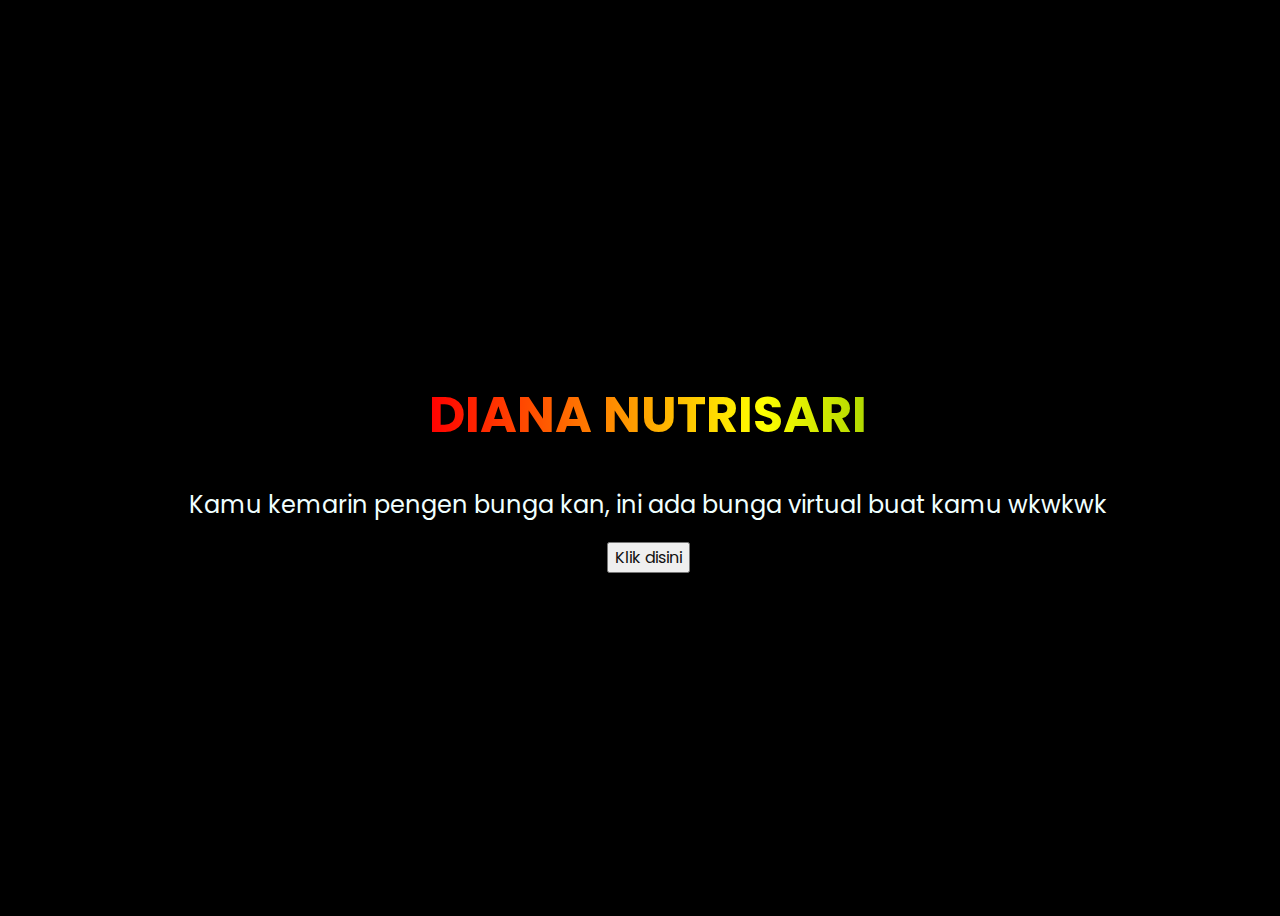
<file: index.html>
<!DOCTYPE html>
<html lang="en">
<head>
    <meta charset="UTF-8">
    <meta http-equiv="X-UA-Compatible" content="IE=edge">
    <meta name="viewport" content="width=device-width, initial-scale=1.0">
    <link rel="stylesheet" href="css/style.css">
    <link rel="icon" href="img/flowers.png" type="image/x-icon">
    <title>bunga</title>
</head>
<body>
    <audio src="musik/2.aac" autoplay="autoplay"></audio>
    <h1>DIANA NUTRISARI</h1>
    <div class="description">
        <span>Kamu kemarin pengen bunga kan, ini ada bunga virtual buat kamu wkwkwk</span>
    </div>
    <div class="button">
        <button>
            <a href="flower.html">Klik disini</a>
        </button>
        
    </div>
</body>
</html>
</file>
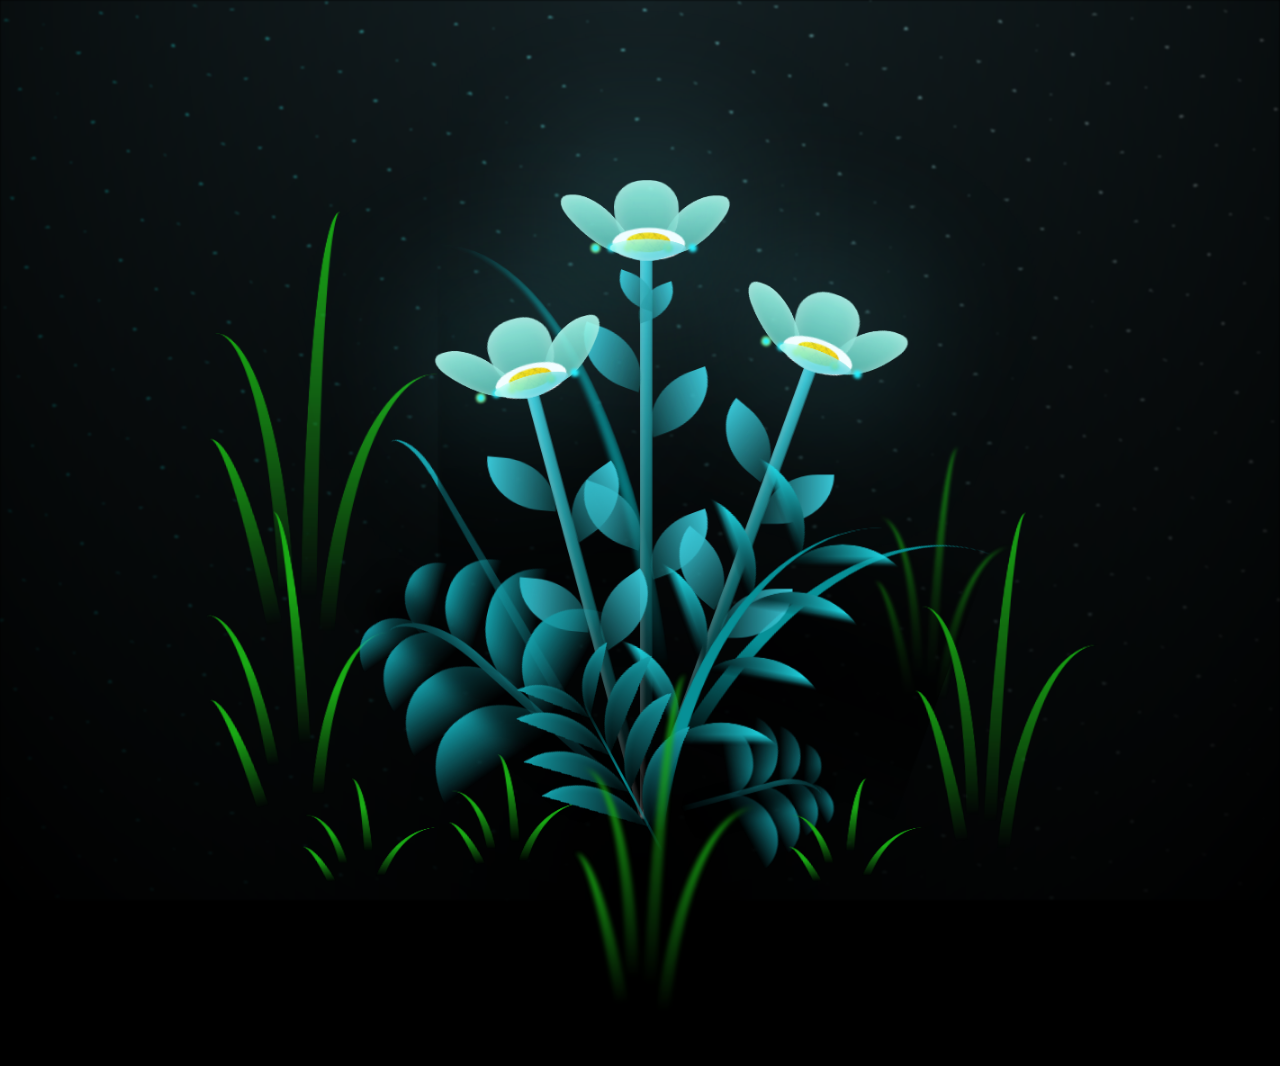
<file: flower.html>
<!DOCTYPE html>
<html lang="en">
<head>
    <meta charset="UTF-8">
    <meta http-equiv="X-UA-Compatible" content="IE=edge">
    <meta name="viewport" content="width=device-width, initial-scale=1.0">
    <link rel="stylesheet" href="css/main.css">
    <link rel="icon" href="img/flowers.png" type="image/x-icon">
    <title>bunga</title>
</head>
<body class="container">
  <audio src="musik/1.aac" autoplay="autoplay"></audio>
  <!-- Pembuat code: https://codepen.io/mdusmanansari/pen/BamepLe -->
    <div class="night"></div>
    <div class="flowers">
      <div class="flower flower--1">
        <div class="flower__leafs flower__leafs--1">
          <div class="flower__leaf flower__leaf--1"></div>
          <div class="flower__leaf flower__leaf--2"></div>
          <div class="flower__leaf flower__leaf--3"></div>
          <div class="flower__leaf flower__leaf--4"></div>
          <div class="flower__white-circle"></div>
  
          <div class="flower__light flower__light--1"></div>
          <div class="flower__light flower__light--2"></div>
          <div class="flower__light flower__light--3"></div>
          <div class="flower__light flower__light--4"></div>
          <div class="flower__light flower__light--5"></div>
          <div class="flower__light flower__light--6"></div>
          <div class="flower__light flower__light--7"></div>
          <div class="flower__light flower__light--8"></div>
  
        </div>
        <div class="flower__line">
          <div class="flower__line__leaf flower__line__leaf--1"></div>
          <div class="flower__line__leaf flower__line__leaf--2"></div>
          <div class="flower__line__leaf flower__line__leaf--3"></div>
          <div class="flower__line__leaf flower__line__leaf--4"></div>
          <div class="flower__line__leaf flower__line__leaf--5"></div>
          <div class="flower__line__leaf flower__line__leaf--6"></div>
        </div>
      </div>
  
      <div class="flower flower--2">
        <div class="flower__leafs flower__leafs--2">
          <div class="flower__leaf flower__leaf--1"></div>
          <div class="flower__leaf flower__leaf--2"></div>
          <div class="flower__leaf flower__leaf--3"></div>
          <div class="flower__leaf flower__leaf--4"></div>
          <div class="flower__white-circle"></div>
  
          <div class="flower__light flower__light--1"></div>
          <div class="flower__light flower__light--2"></div>
          <div class="flower__light flower__light--3"></div>
          <div class="flower__light flower__light--4"></div>
          <div class="flower__light flower__light--5"></div>
          <div class="flower__light flower__light--6"></div>
          <div class="flower__light flower__light--7"></div>
          <div class="flower__light flower__light--8"></div>
  
        </div>
        <div class="flower__line">
          <div class="flower__line__leaf flower__line__leaf--1"></div>
          <div class="flower__line__leaf flower__line__leaf--2"></div>
          <div class="flower__line__leaf flower__line__leaf--3"></div>
          <div class="flower__line__leaf flower__line__leaf--4"></div>
        </div>
      </div>
  
      <div class="flower flower--3">
        <div class="flower__leafs flower__leafs--3">
          <div class="flower__leaf flower__leaf--1"></div>
          <div class="flower__leaf flower__leaf--2"></div>
          <div class="flower__leaf flower__leaf--3"></div>
          <div class="flower__leaf flower__leaf--4"></div>
          <div class="flower__white-circle"></div>
  
          <div class="flower__light flower__light--1"></div>
          <div class="flower__light flower__light--2"></div>
          <div class="flower__light flower__light--3"></div>
          <div class="flower__light flower__light--4"></div>
          <div class="flower__light flower__light--5"></div>
          <div class="flower__light flower__light--6"></div>
          <div class="flower__light flower__light--7"></div>
          <div class="flower__light flower__light--8"></div>
  
        </div>
        <div class="flower__line">
          <div class="flower__line__leaf flower__line__leaf--1"></div>
          <div class="flower__line__leaf flower__line__leaf--2"></div>
          <div class="flower__line__leaf flower__line__leaf--3"></div>
          <div class="flower__line__leaf flower__line__leaf--4"></div>
        </div>
      </div>
  
      <div class="grow-ans" style="--d:1.2s">
        <div class="flower__g-long">
          <div class="flower__g-long__top"></div>
          <div class="flower__g-long__bottom"></div>
        </div>
      </div>
  
      <div class="growing-grass">
        <div class="flower__grass flower__grass--1">
          <div class="flower__grass--top"></div>
          <div class="flower__grass--bottom"></div>
          <div class="flower__grass__leaf flower__grass__leaf--1"></div>
          <div class="flower__grass__leaf flower__grass__leaf--2"></div>
          <div class="flower__grass__leaf flower__grass__leaf--3"></div>
          <div class="flower__grass__leaf flower__grass__leaf--4"></div>
          <div class="flower__grass__leaf flower__grass__leaf--5"></div>
          <div class="flower__grass__leaf flower__grass__leaf--6"></div>
          <div class="flower__grass__leaf flower__grass__leaf--7"></div>
          <div class="flower__grass__leaf flower__grass__leaf--8"></div>
          <div class="flower__grass__overlay"></div>
        </div>
      </div>
  
      <div class="growing-grass">
        <div class="flower__grass flower__grass--2">
          <div class="flower__grass--top"></div>
          <div class="flower__grass--bottom"></div>
          <div class="flower__grass__leaf flower__grass__leaf--1"></div>
          <div class="flower__grass__leaf flower__grass__leaf--2"></div>
          <div class="flower__grass__leaf flower__grass__leaf--3"></div>
          <div class="flower__grass__leaf flower__grass__leaf--4"></div>
          <div class="flower__grass__leaf flower__grass__leaf--5"></div>
          <div class="flower__grass__leaf flower__grass__leaf--6"></div>
          <div class="flower__grass__leaf flower__grass__leaf--7"></div>
          <div class="flower__grass__leaf flower__grass__leaf--8"></div>
          <div class="flower__grass__overlay"></div>
        </div>
      </div>
  
      <div class="grow-ans" style="--d:2.4s">
        <div class="flower__g-right flower__g-right--1">
          <div class="leaf"></div>
        </div>
      </div>
  
      <div class="grow-ans" style="--d:2.8s">
        <div class="flower__g-right flower__g-right--2">
          <div class="leaf"></div>
        </div>
      </div>
  
      <div class="grow-ans" style="--d:2.8s">
        <div class="flower__g-front">
          <div class="flower__g-front__leaf-wrapper flower__g-front__leaf-wrapper--1">
            <div class="flower__g-front__leaf"></div>
          </div>
          <div class="flower__g-front__leaf-wrapper flower__g-front__leaf-wrapper--2">
            <div class="flower__g-front__leaf"></div>
          </div>
          <div class="flower__g-front__leaf-wrapper flower__g-front__leaf-wrapper--3">
            <div class="flower__g-front__leaf"></div>
          </div>
          <div class="flower__g-front__leaf-wrapper flower__g-front__leaf-wrapper--4">
            <div class="flower__g-front__leaf"></div>
          </div>
          <div class="flower__g-front__leaf-wrapper flower__g-front__leaf-wrapper--5">
            <div class="flower__g-front__leaf"></div>
          </div>
          <div class="flower__g-front__leaf-wrapper flower__g-front__leaf-wrapper--6">
            <div class="flower__g-front__leaf"></div>
          </div>
          <div class="flower__g-front__leaf-wrapper flower__g-front__leaf-wrapper--7">
            <div class="flower__g-front__leaf"></div>
          </div>
          <div class="flower__g-front__leaf-wrapper flower__g-front__leaf-wrapper--8">
            <div class="flower__g-front__leaf"></div>
          </div>
          <div class="flower__g-front__line"></div>
        </div>
      </div>
  
      <div class="grow-ans" style="--d:3.2s">
        <div class="flower__g-fr">
          <div class="leaf"></div>
          <div class="flower__g-fr__leaf flower__g-fr__leaf--1"></div>
          <div class="flower__g-fr__leaf flower__g-fr__leaf--2"></div>
          <div class="flower__g-fr__leaf flower__g-fr__leaf--3"></div>
          <div class="flower__g-fr__leaf flower__g-fr__leaf--4"></div>
          <div class="flower__g-fr__leaf flower__g-fr__leaf--5"></div>
          <div class="flower__g-fr__leaf flower__g-fr__leaf--6"></div>
          <div class="flower__g-fr__leaf flower__g-fr__leaf--7"></div>
          <div class="flower__g-fr__leaf flower__g-fr__leaf--8"></div>
        </div>
      </div>
  
      <div class="long-g long-g--0">
        <div class="grow-ans" style="--d:3s">
          <div class="leaf leaf--0"></div>
        </div>
        <div class="grow-ans" style="--d:2.2s">
          <div class="leaf leaf--1"></div>
        </div>
        <div class="grow-ans" style="--d:3.4s">
          <div class="leaf leaf--2"></div>
        </div>
        <div class="grow-ans" style="--d:3.6s">
          <div class="leaf leaf--3"></div>
        </div>
      </div>
  
      <div class="long-g long-g--1">
        <div class="grow-ans" style="--d:3.6s">
          <div class="leaf leaf--0"></div>
        </div>
        <div class="grow-ans" style="--d:3.8s">
          <div class="leaf leaf--1"></div>
        </div>
        <div class="grow-ans" style="--d:4s">
          <div class="leaf leaf--2"></div>
        </div>
        <div class="grow-ans" style="--d:4.2s">
          <div class="leaf leaf--3"></div>
        </div>
      </div>
  
      <div class="long-g long-g--2">
        <div class="grow-ans" style="--d:4s">
          <div class="leaf leaf--0"></div>
        </div>
        <div class="grow-ans" style="--d:4.2s">
          <div class="leaf leaf--1"></div>
        </div>
        <div class="grow-ans" style="--d:4.4s">
          <div class="leaf leaf--2"></div>
        </div>
        <div class="grow-ans" style="--d:4.6s">
          <div class="leaf leaf--3"></div>
        </div>
      </div>
  
      <div class="long-g long-g--3">
        <div class="grow-ans" style="--d:4s">
          <div class="leaf leaf--0"></div>
        </div>
        <div class="grow-ans" style="--d:4.2s">
          <div class="leaf leaf--1"></div>
        </div>
        <div class="grow-ans" style="--d:3s">
          <div class="leaf leaf--2"></div>
        </div>
        <div class="grow-ans" style="--d:3.6s">
          <div class="leaf leaf--3"></div>
        </div>
      </div>
  
      <div class="long-g long-g--4">
        <div class="grow-ans" style="--d:4s">
          <div class="leaf leaf--0"></div>
        </div>
        <div class="grow-ans" style="--d:4.2s">
          <div class="leaf leaf--1"></div>
        </div>
        <div class="grow-ans" style="--d:3s">
          <div class="leaf leaf--2"></div>
        </div>
        <div class="grow-ans" style="--d:3.6s">
          <div class="leaf leaf--3"></div>
        </div>
      </div>
  
      <div class="long-g long-g--5">
        <div class="grow-ans" style="--d:4s">
          <div class="leaf leaf--0"></div>
        </div>
        <div class="grow-ans" style="--d:4.2s">
          <div class="leaf leaf--1"></div>
        </div>
        <div class="grow-ans" style="--d:3s">
          <div class="leaf leaf--2"></div>
        </div>
        <div class="grow-ans" style="--d:3.6s">
          <div class="leaf leaf--3"></div>
        </div>
      </div>
  
      <div class="long-g long-g--6">
        <div class="grow-ans" style="--d:4.2s">
          <div class="leaf leaf--0"></div>
        </div>
        <div class="grow-ans" style="--d:4.4s">
          <div class="leaf leaf--1"></div>
        </div>
        <div class="grow-ans" style="--d:4.6s">
          <div class="leaf leaf--2"></div>
        </div>
        <div class="grow-ans" style="--d:4.8s">
          <div class="leaf leaf--3"></div>
        </div>
      </div>
  
      <div class="long-g long-g--7">
        <div class="grow-ans" style="--d:3s">
          <div class="leaf leaf--0"></div>
        </div>
        <div class="grow-ans" style="--d:3.2s">
          <div class="leaf leaf--1"></div>
        </div>
        <div class="grow-ans" style="--d:3.5s">
          <div class="leaf leaf--2"></div>
        </div>
        <div class="grow-ans" style="--d:3.6s">
          <div class="leaf leaf--3"></div>
        </div>
      </div>
    </div>
    <script src="main.js"></script>
  </body>
</html>
</file>
<file: css/style.css>
@import url('https://fonts.googleapis.com/css2?family=Poppins:ital,wght@0,500;1,900&display=swap');
*{
    font-family: 'Poppins',cursive;
}
body{
    color: azure;
    width: 100%;
    height: 100vh;
    display: flex;
    flex-direction: column;
    align-items: center;
    justify-content: center;
    background-color: black;
}

h1{
    font-size: 50px;
    background: linear-gradient(90deg, red, yellow, green, blue);
    -webkit-background-clip: text;
    background-size: 1000px;
    transform-origin: right;
    color: transparent;
    animation: DIANA 3s linear infinite;  
}

@keyframes DIANA{
    0%{
        background-position: 100% 0%;
    }
    50%{
        background-position: 0% 100%;
    }
    100%{
        background-position: 100% 0%;
    }
}


.description{
    font-size: 1.5rem;
    margin-bottom: 20px;
}

.button a{
    text-decoration: none;
    font-size: 1rem;
    color: #111;
}

@media screen and (max-width:574px){
    .greetings{
        display: block;
        font-size: 3rem;
        font-weight: 500;
        text-align: center;
    }
    .description{
        font-size: 1rem;
    }
    
    .button a{
        font-size: .5rem;
    }
}
</file>
<file: css/main.css>
*,
*::after,
*::before {
  padding: 0;
  margin: 0;
  box-sizing: border-box;
}

:root {
  --dark-color: #000;
}

body {
  display: flex;
  align-items: flex-end;
  justify-content: center;
  min-height: 100vh;
  background-color: var(--dark-color);
  overflow: hidden;
  perspective: 1000px;
}

.night {
  position: fixed;
  left: 50%;
  top: 0;
  transform: translateX(-50%);
  width: 100%;
  height: 100%;
  filter: blur(0.1vmin);
  background-image: radial-gradient(ellipse at top, transparent 0%, var(--dark-color)), radial-gradient(ellipse at bottom, var(--dark-color), rgba(145, 233, 255, 0.2)), repeating-linear-gradient(220deg, rgb(0, 0, 0) 0px, rgb(0, 0, 0) 19px, transparent 19px, transparent 22px), repeating-linear-gradient(189deg, rgb(0, 0, 0) 0px, rgb(0, 0, 0) 19px, transparent 19px, transparent 22px), repeating-linear-gradient(148deg, rgb(0, 0, 0) 0px, rgb(0, 0, 0) 19px, transparent 19px, transparent 22px), linear-gradient(90deg, rgb(0, 255, 250), rgb(240, 240, 240));
}

.flowers {
  position: relative;
  transform: scale(0.9);
}

.flower {
  position: absolute;
  bottom: 10vmin;
  transform-origin: bottom center;
  z-index: 10;
  --fl-speed: 0.8s;
}
.flower--1 {
  -webkit-animation: moving-flower-1 4s linear infinite;
          animation: moving-flower-1 4s linear infinite;
}
.flower--1 .flower__line {
  height: 70vmin;
  -webkit-animation-delay: 0.3s;
          animation-delay: 0.3s;
}
.flower--1 .flower__line__leaf--1 {
  -webkit-animation: blooming-leaf-right var(--fl-speed) 1.6s backwards;
          animation: blooming-leaf-right var(--fl-speed) 1.6s backwards;
}
.flower--1 .flower__line__leaf--2 {
  -webkit-animation: blooming-leaf-right var(--fl-speed) 1.4s backwards;
          animation: blooming-leaf-right var(--fl-speed) 1.4s backwards;
}
.flower--1 .flower__line__leaf--3 {
  -webkit-animation: blooming-leaf-left var(--fl-speed) 1.2s backwards;
          animation: blooming-leaf-left var(--fl-speed) 1.2s backwards;
}
.flower--1 .flower__line__leaf--4 {
  -webkit-animation: blooming-leaf-left var(--fl-speed) 1s backwards;
          animation: blooming-leaf-left var(--fl-speed) 1s backwards;
}
.flower--1 .flower__line__leaf--5 {
  -webkit-animation: blooming-leaf-right var(--fl-speed) 1.8s backwards;
          animation: blooming-leaf-right var(--fl-speed) 1.8s backwards;
}
.flower--1 .flower__line__leaf--6 {
  -webkit-animation: blooming-leaf-left var(--fl-speed) 2s backwards;
          animation: blooming-leaf-left var(--fl-speed) 2s backwards;
}
.flower--2 {
  left: 50%;
  transform: rotate(20deg);
  -webkit-animation: moving-flower-2 4s linear infinite;
          animation: moving-flower-2 4s linear infinite;
}
.flower--2 .flower__line {
  height: 60vmin;
  -webkit-animation-delay: 0.6s;
          animation-delay: 0.6s;
}
.flower--2 .flower__line__leaf--1 {
  -webkit-animation: blooming-leaf-right var(--fl-speed) 1.9s backwards;
          animation: blooming-leaf-right var(--fl-speed) 1.9s backwards;
}
.flower--2 .flower__line__leaf--2 {
  -webkit-animation: blooming-leaf-right var(--fl-speed) 1.7s backwards;
          animation: blooming-leaf-right var(--fl-speed) 1.7s backwards;
}
.flower--2 .flower__line__leaf--3 {
  -webkit-animation: blooming-leaf-left var(--fl-speed) 1.5s backwards;
          animation: blooming-leaf-left var(--fl-speed) 1.5s backwards;
}
.flower--2 .flower__line__leaf--4 {
  -webkit-animation: blooming-leaf-left var(--fl-speed) 1.3s backwards;
          animation: blooming-leaf-left var(--fl-speed) 1.3s backwards;
}
.flower--3 {
  left: 50%;
  transform: rotate(-15deg);
  -webkit-animation: moving-flower-3 4s linear infinite;
          animation: moving-flower-3 4s linear infinite;
}
.flower--3 .flower__line {
  -webkit-animation-delay: 0.9s;
          animation-delay: 0.9s;
}
.flower--3 .flower__line__leaf--1 {
  -webkit-animation: blooming-leaf-right var(--fl-speed) 2.5s backwards;
          animation: blooming-leaf-right var(--fl-speed) 2.5s backwards;
}
.flower--3 .flower__line__leaf--2 {
  -webkit-animation: blooming-leaf-right var(--fl-speed) 2.3s backwards;
          animation: blooming-leaf-right var(--fl-speed) 2.3s backwards;
}
.flower--3 .flower__line__leaf--3 {
  -webkit-animation: blooming-leaf-left var(--fl-speed) 2.1s backwards;
          animation: blooming-leaf-left var(--fl-speed) 2.1s backwards;
}
.flower--3 .flower__line__leaf--4 {
  -webkit-animation: blooming-leaf-left var(--fl-speed) 1.9s backwards;
          animation: blooming-leaf-left var(--fl-speed) 1.9s backwards;
}
.flower__leafs {
  position: relative;
  -webkit-animation: blooming-flower 2s backwards;
          animation: blooming-flower 2s backwards;
}
.flower__leafs--1 {
  -webkit-animation-delay: 1.1s;
          animation-delay: 1.1s;
}
.flower__leafs--2 {
  -webkit-animation-delay: 1.4s;
          animation-delay: 1.4s;
}
.flower__leafs--3 {
  -webkit-animation-delay: 1.7s;
          animation-delay: 1.7s;
}
.flower__leafs::after {
  content: "";
  position: absolute;
  left: 0;
  top: 0;
  transform: translate(-50%, -100%);
  width: 8vmin;
  height: 8vmin;
  background-color: #6bf0ff;
  filter: blur(10vmin);
}
.flower__leaf {
  position: absolute;
  bottom: 0;
  left: 50%;
  width: 8vmin;
  height: 11vmin;
  border-radius: 51% 49% 47% 53%/44% 45% 55% 69%;
  background-color: #a7ffee;
  background-image: linear-gradient(to top, #54b8aa, #a7ffee);
  transform-origin: bottom center;
  opacity: 0.9;
  box-shadow: inset 0 0 2vmin rgba(255, 255, 255, 0.5);
}
.flower__leaf--1 {
  transform: translate(-10%, 1%) rotateY(40deg) rotateX(-50deg);
}
.flower__leaf--2 {
  transform: translate(-50%, -4%) rotateX(40deg);
}
.flower__leaf--3 {
  transform: translate(-90%, 0%) rotateY(45deg) rotateX(50deg);
}
.flower__leaf--4 {
  width: 8vmin;
  height: 8vmin;
  transform-origin: bottom left;
  border-radius: 4vmin 10vmin 4vmin 4vmin;
  transform: translate(0%, 18%) rotateX(70deg) rotate(-43deg);
  background-image: linear-gradient(to top, #39c6d6, #a7ffee);
  z-index: 1;
  opacity: 0.8;
}
.flower__white-circle {
  position: absolute;
  left: -3.5vmin;
  top: -3vmin;
  width: 9vmin;
  height: 4vmin;
  border-radius: 50%;
  background-color: #fff;
}
.flower__white-circle::after {
  content: "";
  position: absolute;
  left: 50%;
  top: 45%;
  transform: translate(-50%, -50%);
  width: 60%;
  height: 60%;
  border-radius: inherit;
  background-image: repeating-linear-gradient(135deg, rgba(0, 0, 0, 0.03) 0px, rgba(0, 0, 0, 0.03) 1px, transparent 1px, transparent 12px), repeating-linear-gradient(45deg, rgba(0, 0, 0, 0.03) 0px, rgba(0, 0, 0, 0.03) 1px, transparent 1px, transparent 12px), repeating-linear-gradient(67.5deg, rgba(0, 0, 0, 0.03) 0px, rgba(0, 0, 0, 0.03) 1px, transparent 1px, transparent 12px), repeating-linear-gradient(135deg, rgba(0, 0, 0, 0.03) 0px, rgba(0, 0, 0, 0.03) 1px, transparent 1px, transparent 12px), repeating-linear-gradient(45deg, rgba(0, 0, 0, 0.03) 0px, rgba(0, 0, 0, 0.03) 1px, transparent 1px, transparent 12px), repeating-linear-gradient(112.5deg, rgba(0, 0, 0, 0.03) 0px, rgba(0, 0, 0, 0.03) 1px, transparent 1px, transparent 12px), repeating-linear-gradient(112.5deg, rgba(0, 0, 0, 0.03) 0px, rgba(0, 0, 0, 0.03) 1px, transparent 1px, transparent 12px), repeating-linear-gradient(45deg, rgba(0, 0, 0, 0.03) 0px, rgba(0, 0, 0, 0.03) 1px, transparent 1px, transparent 12px), repeating-linear-gradient(22.5deg, rgba(0, 0, 0, 0.03) 0px, rgba(0, 0, 0, 0.03) 1px, transparent 1px, transparent 12px), repeating-linear-gradient(45deg, rgba(0, 0, 0, 0.03) 0px, rgba(0, 0, 0, 0.03) 1px, transparent 1px, transparent 12px), repeating-linear-gradient(22.5deg, rgba(0, 0, 0, 0.03) 0px, rgba(0, 0, 0, 0.03) 1px, transparent 1px, transparent 12px), repeating-linear-gradient(135deg, rgba(0, 0, 0, 0.03) 0px, rgba(0, 0, 0, 0.03) 1px, transparent 1px, transparent 12px), repeating-linear-gradient(157.5deg, rgba(0, 0, 0, 0.03) 0px, rgba(0, 0, 0, 0.03) 1px, transparent 1px, transparent 12px), repeating-linear-gradient(67.5deg, rgba(0, 0, 0, 0.03) 0px, rgba(0, 0, 0, 0.03) 1px, transparent 1px, transparent 12px), repeating-linear-gradient(67.5deg, rgba(0, 0, 0, 0.03) 0px, rgba(0, 0, 0, 0.03) 1px, transparent 1px, transparent 12px), linear-gradient(90deg, rgb(255, 235, 18), rgb(255, 206, 0));
}
.flower__line {
  height: 55vmin;
  width: 1.5vmin;
  background-image: linear-gradient(to left, rgba(0, 0, 0, 0.2), transparent, rgba(255, 255, 255, 0.2)), linear-gradient(to top, transparent 10%, #14757a, #39c6d6);
  box-shadow: inset 0 0 2px rgba(0, 0, 0, 0.5);
  -webkit-animation: grow-flower-tree 4s backwards;
          animation: grow-flower-tree 4s backwards;
}
.flower__line__leaf {
  --w: 7vmin;
  --h: calc(var(--w) + 2vmin);
  position: absolute;
  top: 20%;
  left: 90%;
  width: var(--w);
  height: var(--h);
  border-top-right-radius: var(--h);
  border-bottom-left-radius: var(--h);
  background-image: linear-gradient(to top, rgba(20, 117, 122, 0.4), #39c6d6);
}
.flower__line__leaf--1 {
  transform: rotate(70deg) rotateY(30deg);
}
.flower__line__leaf--2 {
  top: 45%;
  transform: rotate(70deg) rotateY(30deg);
}
.flower__line__leaf--3, .flower__line__leaf--4, .flower__line__leaf--6 {
  border-top-right-radius: 0;
  border-bottom-left-radius: 0;
  border-top-left-radius: var(--h);
  border-bottom-right-radius: var(--h);
  left: -460%;
  top: 12%;
  transform: rotate(-70deg) rotateY(30deg);
}
.flower__line__leaf--4 {
  top: 40%;
}
.flower__line__leaf--5 {
  top: 0;
  transform-origin: left;
  transform: rotate(70deg) rotateY(30deg) scale(0.6);
}
.flower__line__leaf--6 {
  top: -2%;
  left: -450%;
  transform-origin: right;
  transform: rotate(-70deg) rotateY(30deg) scale(0.6);
}
.flower__light {
  position: absolute;
  bottom: 0vmin;
  width: 1vmin;
  height: 1vmin;
  background-color: rgb(255, 251, 0);
  border-radius: 50%;
  filter: blur(0.2vmin);
  -webkit-animation: light-ans 4s linear infinite backwards;
          animation: light-ans 4s linear infinite backwards;
}
.flower__light:nth-child(odd) {
  background-color: #23f0ff;
}
.flower__light--1 {
  left: -2vmin;
  -webkit-animation-delay: 1s;
          animation-delay: 1s;
}
.flower__light--2 {
  left: 3vmin;
  -webkit-animation-delay: 0.5s;
          animation-delay: 0.5s;
}
.flower__light--3 {
  left: -6vmin;
  -webkit-animation-delay: 0.3s;
          animation-delay: 0.3s;
}
.flower__light--4 {
  left: 6vmin;
  -webkit-animation-delay: 0.9s;
          animation-delay: 0.9s;
}
.flower__light--5 {
  left: -1vmin;
  -webkit-animation-delay: 1.5s;
          animation-delay: 1.5s;
}
.flower__light--6 {
  left: -4vmin;
  -webkit-animation-delay: 3s;
          animation-delay: 3s;
}
.flower__light--7 {
  left: 3vmin;
  -webkit-animation-delay: 2s;
          animation-delay: 2s;
}
.flower__light--8 {
  left: -6vmin;
  -webkit-animation-delay: 3.5s;
          animation-delay: 3.5s;
}
.flower__grass {
  --c: #159faa;
  --line-w: 1.5vmin;
  position: absolute;
  bottom: 12vmin;
  left: -7vmin;
  display: flex;
  flex-direction: column;
  align-items: flex-end;
  z-index: 20;
  transform-origin: bottom center;
  transform: rotate(-48deg) rotateY(40deg);
}
.flower__grass--1 {
  -webkit-animation: moving-grass 2s linear infinite;
          animation: moving-grass 2s linear infinite;
}
.flower__grass--2 {
  left: 2vmin;
  bottom: 10vmin;
  transform: scale(0.5) rotate(75deg) rotateX(10deg) rotateY(-200deg);
  opacity: 0.8;
  z-index: 0;
  -webkit-animation: moving-grass--2 1.5s linear infinite;
          animation: moving-grass--2 1.5s linear infinite;
}
.flower__grass--top {
  width: 7vmin;
  height: 10vmin;
  border-top-right-radius: 100%;
  border-right: var(--line-w) solid var(--c);
  transform-origin: bottom center;
  transform: rotate(-2deg);
}
.flower__grass--bottom {
  margin-top: -2px;
  width: var(--line-w);
  height: 25vmin;
  background-image: linear-gradient(to top, transparent, var(--c));
}
.flower__grass__leaf {
  --size: 10vmin;
  position: absolute;
  width: calc(var(--size) * 2.1);
  height: var(--size);
  border-top-left-radius: var(--size);
  border-top-right-radius: var(--size);
  background-image: linear-gradient(to top, transparent, transparent 30%, var(--c));
  z-index: 100;
}
.flower__grass__leaf--1 {
  top: -6%;
  left: 30%;
  --size: 6vmin;
  transform: rotate(-20deg);
  -webkit-animation: growing-grass-ans--1 2s 2.6s backwards;
          animation: growing-grass-ans--1 2s 2.6s backwards;
}
@-webkit-keyframes growing-grass-ans--1 {
  0% {
    transform-origin: bottom left;
    transform: rotate(-20deg) scale(0);
  }
}
@keyframes growing-grass-ans--1 {
  0% {
    transform-origin: bottom left;
    transform: rotate(-20deg) scale(0);
  }
}
.flower__grass__leaf--2 {
  top: -5%;
  left: -110%;
  --size: 6vmin;
  transform: rotate(10deg);
  -webkit-animation: growing-grass-ans--2 2s 2.4s linear backwards;
          animation: growing-grass-ans--2 2s 2.4s linear backwards;
}
@-webkit-keyframes growing-grass-ans--2 {
  0% {
    transform-origin: bottom right;
    transform: rotate(10deg) scale(0);
  }
}
@keyframes growing-grass-ans--2 {
  0% {
    transform-origin: bottom right;
    transform: rotate(10deg) scale(0);
  }
}
.flower__grass__leaf--3 {
  top: 5%;
  left: 60%;
  --size: 8vmin;
  transform: rotate(-18deg) rotateX(-20deg);
  -webkit-animation: growing-grass-ans--3 2s 2.2s linear backwards;
          animation: growing-grass-ans--3 2s 2.2s linear backwards;
}
@-webkit-keyframes growing-grass-ans--3 {
  0% {
    transform-origin: bottom left;
    transform: rotate(-18deg) rotateX(-20deg) scale(0);
  }
}
@keyframes growing-grass-ans--3 {
  0% {
    transform-origin: bottom left;
    transform: rotate(-18deg) rotateX(-20deg) scale(0);
  }
}
.flower__grass__leaf--4 {
  top: 6%;
  left: -135%;
  --size: 8vmin;
  transform: rotate(2deg);
  -webkit-animation: growing-grass-ans--4 2s 2s linear backwards;
          animation: growing-grass-ans--4 2s 2s linear backwards;
}
@-webkit-keyframes growing-grass-ans--4 {
  0% {
    transform-origin: bottom right;
    transform: rotate(2deg) scale(0);
  }
}
@keyframes growing-grass-ans--4 {
  0% {
    transform-origin: bottom right;
    transform: rotate(2deg) scale(0);
  }
}
.flower__grass__leaf--5 {
  top: 20%;
  left: 60%;
  --size: 10vmin;
  transform: rotate(-24deg) rotateX(-20deg);
  -webkit-animation: growing-grass-ans--5 2s 1.8s linear backwards;
          animation: growing-grass-ans--5 2s 1.8s linear backwards;
}
@-webkit-keyframes growing-grass-ans--5 {
  0% {
    transform-origin: bottom left;
    transform: rotate(-24deg) rotateX(-20deg) scale(0);
  }
}
@keyframes growing-grass-ans--5 {
  0% {
    transform-origin: bottom left;
    transform: rotate(-24deg) rotateX(-20deg) scale(0);
  }
}
.flower__grass__leaf--6 {
  top: 22%;
  left: -180%;
  --size: 10vmin;
  transform: rotate(10deg);
  -webkit-animation: growing-grass-ans--6 2s 1.6s linear backwards;
          animation: growing-grass-ans--6 2s 1.6s linear backwards;
}
@-webkit-keyframes growing-grass-ans--6 {
  0% {
    transform-origin: bottom right;
    transform: rotate(10deg) scale(0);
  }
}
@keyframes growing-grass-ans--6 {
  0% {
    transform-origin: bottom right;
    transform: rotate(10deg) scale(0);
  }
}
.flower__grass__leaf--7 {
  top: 39%;
  left: 70%;
  --size: 10vmin;
  transform: rotate(-10deg);
  -webkit-animation: growing-grass-ans--7 2s 1.4s linear backwards;
          animation: growing-grass-ans--7 2s 1.4s linear backwards;
}
@-webkit-keyframes growing-grass-ans--7 {
  0% {
    transform-origin: bottom left;
    transform: rotate(-10deg) scale(0);
  }
}
@keyframes growing-grass-ans--7 {
  0% {
    transform-origin: bottom left;
    transform: rotate(-10deg) scale(0);
  }
}
.flower__grass__leaf--8 {
  top: 40%;
  left: -215%;
  --size: 11vmin;
  transform: rotate(10deg);
  -webkit-animation: growing-grass-ans--8 2s 1.2s linear backwards;
          animation: growing-grass-ans--8 2s 1.2s linear backwards;
}
@-webkit-keyframes growing-grass-ans--8 {
  0% {
    transform-origin: bottom right;
    transform: rotate(10deg) scale(0);
  }
}
@keyframes growing-grass-ans--8 {
  0% {
    transform-origin: bottom right;
    transform: rotate(10deg) scale(0);
  }
}
.flower__grass__overlay {
  position: absolute;
  top: -10%;
  right: 0%;
  width: 100%;
  height: 100%;
  background-color: rgba(0, 0, 0, 0.6);
  filter: blur(1.5vmin);
  z-index: 100;
}
.flower__g-long {
  --w: 2vmin;
  --h: 6vmin;
  --c: #159faa;
  position: absolute;
  bottom: 10vmin;
  left: -3vmin;
  transform-origin: bottom center;
  transform: rotate(-30deg) rotateY(-20deg);
  display: flex;
  flex-direction: column;
  align-items: flex-end;
  -webkit-animation: flower-g-long-ans 3s linear infinite;
          animation: flower-g-long-ans 3s linear infinite;
}
@-webkit-keyframes flower-g-long-ans {
  0%, 100% {
    transform: rotate(-30deg) rotateY(-20deg);
  }
  50% {
    transform: rotate(-32deg) rotateY(-20deg);
  }
}
@keyframes flower-g-long-ans {
  0%, 100% {
    transform: rotate(-30deg) rotateY(-20deg);
  }
  50% {
    transform: rotate(-32deg) rotateY(-20deg);
  }
}
.flower__g-long__top {
  top: calc(var(--h) * -1);
  width: calc(var(--w) + 1vmin);
  height: var(--h);
  border-top-right-radius: 100%;
  border-right: 0.7vmin solid var(--c);
  transform: translate(-0.7vmin, 1vmin);
}
.flower__g-long__bottom {
  width: var(--w);
  height: 50vmin;
  transform-origin: bottom center;
  background-image: linear-gradient(to top, transparent 30%, var(--c));
  box-shadow: inset 0 0 2px rgba(0, 0, 0, 0.5);
  -webkit-clip-path: polygon(35% 0, 65% 1%, 100% 100%, 0% 100%);
          clip-path: polygon(35% 0, 65% 1%, 100% 100%, 0% 100%);
}
.flower__g-right {
  position: absolute;
  bottom: 6vmin;
  left: -2vmin;
  transform-origin: bottom left;
  transform: rotate(20deg);
}
.flower__g-right .leaf {
  width: 30vmin;
  height: 50vmin;
  border-top-left-radius: 100%;
  border-left: 2vmin solid #079097;
  background-image: linear-gradient(to bottom, transparent, var(--dark-color) 60%);
  -webkit-mask-image: linear-gradient(to top, transparent 30%, #079097 60%);
}
.flower__g-right--1 {
  -webkit-animation: flower-g-right-ans 2.5s linear infinite;
          animation: flower-g-right-ans 2.5s linear infinite;
}
.flower__g-right--2 {
  left: 5vmin;
  transform: rotateY(-180deg);
  -webkit-animation: flower-g-right-ans--2 3s linear infinite;
          animation: flower-g-right-ans--2 3s linear infinite;
}
.flower__g-right--2 .leaf {
  height: 75vmin;
  filter: blur(0.3vmin);
  opacity: 0.8;
}
@-webkit-keyframes flower-g-right-ans {
  0%, 100% {
    transform: rotate(20deg);
  }
  50% {
    transform: rotate(24deg) rotateX(-20deg);
  }
}
@keyframes flower-g-right-ans {
  0%, 100% {
    transform: rotate(20deg);
  }
  50% {
    transform: rotate(24deg) rotateX(-20deg);
  }
}
@-webkit-keyframes flower-g-right-ans--2 {
  0%, 100% {
    transform: rotateY(-180deg) rotate(0deg) rotateX(-20deg);
  }
  50% {
    transform: rotateY(-180deg) rotate(6deg) rotateX(-20deg);
  }
}
@keyframes flower-g-right-ans--2 {
  0%, 100% {
    transform: rotateY(-180deg) rotate(0deg) rotateX(-20deg);
  }
  50% {
    transform: rotateY(-180deg) rotate(6deg) rotateX(-20deg);
  }
}
.flower__g-front {
  position: absolute;
  bottom: 6vmin;
  left: 2.5vmin;
  z-index: 100;
  transform-origin: bottom center;
  transform: rotate(-28deg) rotateY(30deg) scale(1.04);
  -webkit-animation: flower__g-front-ans 2s linear infinite;
          animation: flower__g-front-ans 2s linear infinite;
}
@-webkit-keyframes flower__g-front-ans {
  0%, 100% {
    transform: rotate(-28deg) rotateY(30deg) scale(1.04);
  }
  50% {
    transform: rotate(-35deg) rotateY(40deg) scale(1.04);
  }
}
@keyframes flower__g-front-ans {
  0%, 100% {
    transform: rotate(-28deg) rotateY(30deg) scale(1.04);
  }
  50% {
    transform: rotate(-35deg) rotateY(40deg) scale(1.04);
  }
}
.flower__g-front__line {
  width: 0.3vmin;
  height: 20vmin;
  background-image: linear-gradient(to top, transparent, #079097, transparent 100%);
  position: relative;
}
.flower__g-front__leaf-wrapper {
  position: absolute;
  top: 0;
  left: 0;
  transform-origin: bottom left;
  transform: rotate(10deg);
}
.flower__g-front__leaf-wrapper:nth-child(even) {
  left: 0vmin;
  transform: rotateY(-180deg) rotate(5deg);
  -webkit-animation: flower__g-front__leaf-left-ans 1s ease-in backwards;
          animation: flower__g-front__leaf-left-ans 1s ease-in backwards;
}
.flower__g-front__leaf-wrapper:nth-child(odd) {
  -webkit-animation: flower__g-front__leaf-ans 1s ease-in backwards;
          animation: flower__g-front__leaf-ans 1s ease-in backwards;
}
.flower__g-front__leaf-wrapper--1 {
  top: -8vmin;
  transform: scale(0.7);
  -webkit-animation: flower__g-front__leaf-ans 1s 5.5s ease-in backwards !important;
          animation: flower__g-front__leaf-ans 1s 5.5s ease-in backwards !important;
}
.flower__g-front__leaf-wrapper--2 {
  top: -8vmin;
  transform: rotateY(-180deg) scale(0.7) !important;
  -webkit-animation: flower__g-front__leaf-left-ans-2 1s 4.6s ease-in backwards !important;
          animation: flower__g-front__leaf-left-ans-2 1s 4.6s ease-in backwards !important;
}
.flower__g-front__leaf-wrapper--3 {
  top: -3vmin;
  -webkit-animation: flower__g-front__leaf-ans 1s 4.6s ease-in backwards;
          animation: flower__g-front__leaf-ans 1s 4.6s ease-in backwards;
}
.flower__g-front__leaf-wrapper--4 {
  top: -3vmin;
  transform: rotateY(-180deg) scale(0.9) !important;
  -webkit-animation: flower__g-front__leaf-left-ans-2 1s 4.6s ease-in backwards !important;
          animation: flower__g-front__leaf-left-ans-2 1s 4.6s ease-in backwards !important;
}
@-webkit-keyframes flower__g-front__leaf-left-ans-2 {
  0% {
    transform: rotateY(-180deg) scale(0);
  }
}
@keyframes flower__g-front__leaf-left-ans-2 {
  0% {
    transform: rotateY(-180deg) scale(0);
  }
}
.flower__g-front__leaf-wrapper--5, .flower__g-front__leaf-wrapper--6 {
  top: 2vmin;
}
.flower__g-front__leaf-wrapper--7, .flower__g-front__leaf-wrapper--8 {
  top: 6.5vmin;
}
.flower__g-front__leaf-wrapper--2 {
  -webkit-animation-delay: 5.2s !important;
          animation-delay: 5.2s !important;
}
.flower__g-front__leaf-wrapper--3 {
  -webkit-animation-delay: 4.9s !important;
          animation-delay: 4.9s !important;
}
.flower__g-front__leaf-wrapper--5 {
  -webkit-animation-delay: 4.3s !important;
          animation-delay: 4.3s !important;
}
.flower__g-front__leaf-wrapper--6 {
  -webkit-animation-delay: 4.1s !important;
          animation-delay: 4.1s !important;
}
.flower__g-front__leaf-wrapper--7 {
  -webkit-animation-delay: 3.8s !important;
          animation-delay: 3.8s !important;
}
.flower__g-front__leaf-wrapper--8 {
  -webkit-animation-delay: 3.5s !important;
          animation-delay: 3.5s !important;
}
@-webkit-keyframes flower__g-front__leaf-ans {
  0% {
    transform: rotate(10deg) scale(0);
  }
}
@keyframes flower__g-front__leaf-ans {
  0% {
    transform: rotate(10deg) scale(0);
  }
}
@-webkit-keyframes flower__g-front__leaf-left-ans {
  0% {
    transform: rotateY(-180deg) rotate(5deg) scale(0);
  }
}
@keyframes flower__g-front__leaf-left-ans {
  0% {
    transform: rotateY(-180deg) rotate(5deg) scale(0);
  }
}
.flower__g-front__leaf {
  width: 10vmin;
  height: 10vmin;
  border-radius: 100% 0% 0% 100%/100% 100% 0% 0%;
  box-shadow: inset 0 2px 1vmin hsla(184deg, 97%, 58%, 0.2);
  background-image: linear-gradient(to bottom left, transparent, var(--dark-color)), linear-gradient(to bottom right, #159faa 50%, transparent 50%, transparent);
  -webkit-mask-image: linear-gradient(to bottom right, #159faa 50%, transparent 50%, transparent);
  mask-image: linear-gradient(to bottom right, #159faa 50%, transparent 50%, transparent);
}
.flower__g-fr {
  position: absolute;
  bottom: -4vmin;
  left: vmin;
  transform-origin: bottom left;
  z-index: 10;
  -webkit-animation: flower__g-fr-ans 2s linear infinite;
          animation: flower__g-fr-ans 2s linear infinite;
}
@-webkit-keyframes flower__g-fr-ans {
  0%, 100% {
    transform: rotate(2deg);
  }
  50% {
    transform: rotate(4deg);
  }
}
@keyframes flower__g-fr-ans {
  0%, 100% {
    transform: rotate(2deg);
  }
  50% {
    transform: rotate(4deg);
  }
}
.flower__g-fr .leaf {
  width: 30vmin;
  height: 50vmin;
  border-top-left-radius: 100%;
  border-left: 2vmin solid #079097;
  -webkit-mask-image: linear-gradient(to top, transparent 25%, #079097 50%);
  position: relative;
  z-index: 1;
}
.flower__g-fr__leaf {
  position: absolute;
  top: 0;
  left: 0;
  width: 10vmin;
  height: 10vmin;
  border-radius: 100% 0% 0% 100%/100% 100% 0% 0%;
  box-shadow: inset 0 2px 1vmin hsla(184deg, 97%, 58%, 0.2);
  background-image: linear-gradient(to bottom left, transparent, var(--dark-color) 98%), linear-gradient(to bottom right, #23f0ff 45%, transparent 50%, transparent);
  -webkit-mask-image: linear-gradient(135deg, #159faa 40%, transparent 50%, transparent);
}
.flower__g-fr__leaf--1 {
  left: 20vmin;
  transform: rotate(45deg);
  -webkit-animation: flower__g-fr-leaft-ans-1 0.5s 5.2s linear backwards;
          animation: flower__g-fr-leaft-ans-1 0.5s 5.2s linear backwards;
}
@-webkit-keyframes flower__g-fr-leaft-ans-1 {
  0% {
    transform-origin: left;
    transform: rotate(45deg) scale(0);
  }
}
@keyframes flower__g-fr-leaft-ans-1 {
  0% {
    transform-origin: left;
    transform: rotate(45deg) scale(0);
  }
}
.flower__g-fr__leaf--2 {
  left: 12vmin;
  top: -7vmin;
  transform: rotate(25deg) rotateY(-180deg);
  -webkit-animation: flower__g-fr-leaft-ans-6 0.5s 5s linear backwards;
          animation: flower__g-fr-leaft-ans-6 0.5s 5s linear backwards;
}
.flower__g-fr__leaf--3 {
  left: 15vmin;
  top: 6vmin;
  transform: rotate(55deg);
  -webkit-animation: flower__g-fr-leaft-ans-5 0.5s 4.8s linear backwards;
          animation: flower__g-fr-leaft-ans-5 0.5s 4.8s linear backwards;
}
.flower__g-fr__leaf--4 {
  left: 6vmin;
  top: -2vmin;
  transform: rotate(25deg) rotateY(-180deg);
  -webkit-animation: flower__g-fr-leaft-ans-6 0.5s 4.6s linear backwards;
          animation: flower__g-fr-leaft-ans-6 0.5s 4.6s linear backwards;
}
.flower__g-fr__leaf--5 {
  left: 10vmin;
  top: 14vmin;
  transform: rotate(55deg);
  -webkit-animation: flower__g-fr-leaft-ans-5 0.5s 4.4s linear backwards;
          animation: flower__g-fr-leaft-ans-5 0.5s 4.4s linear backwards;
}
@-webkit-keyframes flower__g-fr-leaft-ans-5 {
  0% {
    transform-origin: left;
    transform: rotate(55deg) scale(0);
  }
}
@keyframes flower__g-fr-leaft-ans-5 {
  0% {
    transform-origin: left;
    transform: rotate(55deg) scale(0);
  }
}
.flower__g-fr__leaf--6 {
  left: 0vmin;
  top: 6vmin;
  transform: rotate(25deg) rotateY(-180deg);
  -webkit-animation: flower__g-fr-leaft-ans-6 0.5s 4.2s linear backwards;
          animation: flower__g-fr-leaft-ans-6 0.5s 4.2s linear backwards;
}
@-webkit-keyframes flower__g-fr-leaft-ans-6 {
  0% {
    transform-origin: right;
    transform: rotate(25deg) rotateY(-180deg) scale(0);
  }
}
@keyframes flower__g-fr-leaft-ans-6 {
  0% {
    transform-origin: right;
    transform: rotate(25deg) rotateY(-180deg) scale(0);
  }
}
.flower__g-fr__leaf--7 {
  left: 5vmin;
  top: 22vmin;
  transform: rotate(45deg);
  -webkit-animation: flower__g-fr-leaft-ans-7 0.5s 4s linear backwards;
          animation: flower__g-fr-leaft-ans-7 0.5s 4s linear backwards;
}
@-webkit-keyframes flower__g-fr-leaft-ans-7 {
  0% {
    transform-origin: left;
    transform: rotate(45deg) scale(0);
  }
}
@keyframes flower__g-fr-leaft-ans-7 {
  0% {
    transform-origin: left;
    transform: rotate(45deg) scale(0);
  }
}
.flower__g-fr__leaf--8 {
  left: -4vmin;
  top: 15vmin;
  transform: rotate(15deg) rotateY(-180deg);
  -webkit-animation: flower__g-fr-leaft-ans-8 0.5s 3.8s linear backwards;
          animation: flower__g-fr-leaft-ans-8 0.5s 3.8s linear backwards;
}
@-webkit-keyframes flower__g-fr-leaft-ans-8 {
  0% {
    transform-origin: right;
    transform: rotate(15deg) rotateY(-180deg) scale(0);
  }
}
@keyframes flower__g-fr-leaft-ans-8 {
  0% {
    transform-origin: right;
    transform: rotate(15deg) rotateY(-180deg) scale(0);
  }
}

.long-g {
  position: absolute;
  bottom: 25vmin;
  left: -42vmin;
  transform-origin: bottom left;
}
.long-g--1 {
  bottom: 0vmin;
  transform: scale(0.8) rotate(-5deg);
}
.long-g--1 .leaf {
  -webkit-mask-image: linear-gradient(to top, transparent 40%, #079097 80%) !important;
}
.long-g--1 .leaf--1 {
  --w: 5vmin;
  --h: 60vmin;
  left: -2vmin;
  transform: rotate(3deg) rotateY(-180deg);
}
.long-g--2, .long-g--3 {
  bottom: -3vmin;
  left: -35vmin;
  transform-origin: center;
  transform: scale(0.6) rotateX(60deg);
}
.long-g--2 .leaf, .long-g--3 .leaf {
  -webkit-mask-image: linear-gradient(to top, transparent 50%, #079097 80%) !important;
}
.long-g--2 .leaf--1, .long-g--3 .leaf--1 {
  left: -1vmin;
  transform: rotateY(-180deg);
}
.long-g--3 {
  left: -17vmin;
  bottom: 0vmin;
}
.long-g--3 .leaf {
  -webkit-mask-image: linear-gradient(to top, transparent 40%, #079097 80%) !important;
}
.long-g--4 {
  left: 25vmin;
  bottom: -3vmin;
  transform-origin: center;
  transform: scale(0.6) rotateX(60deg);
}
.long-g--4 .leaf {
  -webkit-mask-image: linear-gradient(to top, transparent 50%, #079097 80%) !important;
}
.long-g--5 {
  left: 42vmin;
  bottom: 0vmin;
  transform: scale(0.8) rotate(2deg);
}
.long-g--6 {
  left: 0vmin;
  bottom: -20vmin;
  z-index: 100;
  filter: blur(0.3vmin);
  transform: scale(0.8) rotate(2deg);
}
.long-g--7 {
  left: 35vmin;
  bottom: 20vmin;
  z-index: -1;
  filter: blur(0.3vmin);
  transform: scale(0.6) rotate(2deg);
  opacity: 0.7;
}
.long-g .leaf {
  --w: 15vmin;
  --h: 40vmin;
  --c: #1aaa15;
  position: absolute;
  bottom: 0;
  width: var(--w);
  height: var(--h);
  border-top-left-radius: 100%;
  border-left: 2vmin solid var(--c);
  -webkit-mask-image: linear-gradient(to top, transparent 20%, var(--dark-color));
  transform-origin: bottom center;
}
.long-g .leaf--0 {
  left: 2vmin;
  -webkit-animation: leaf-ans-1 4s linear infinite;
          animation: leaf-ans-1 4s linear infinite;
}
.long-g .leaf--1 {
  --w: 5vmin;
  --h: 60vmin;
  -webkit-animation: leaf-ans-1 4s linear infinite;
          animation: leaf-ans-1 4s linear infinite;
}
.long-g .leaf--2 {
  --w: 10vmin;
  --h: 40vmin;
  left: -0.5vmin;
  bottom: 5vmin;
  transform-origin: bottom left;
  transform: rotateY(-180deg);
  -webkit-animation: leaf-ans-2 3s linear infinite;
          animation: leaf-ans-2 3s linear infinite;
}
.long-g .leaf--3 {
  --w: 5vmin;
  --h: 30vmin;
  left: -1vmin;
  bottom: 3.2vmin;
  transform-origin: bottom left;
  transform: rotate(-10deg) rotateY(-180deg);
  -webkit-animation: leaf-ans-3 3s linear infinite;
          animation: leaf-ans-3 3s linear infinite;
}

@-webkit-keyframes leaf-ans-1 {
  0%, 100% {
    transform: rotate(-5deg) scale(1);
  }
  50% {
    transform: rotate(5deg) scale(1.1);
  }
}

@keyframes leaf-ans-1 {
  0%, 100% {
    transform: rotate(-5deg) scale(1);
  }
  50% {
    transform: rotate(5deg) scale(1.1);
  }
}
@-webkit-keyframes leaf-ans-2 {
  0%, 100% {
    transform: rotateY(-180deg) rotate(5deg);
  }
  50% {
    transform: rotateY(-180deg) rotate(0deg) scale(1.1);
  }
}
@keyframes leaf-ans-2 {
  0%, 100% {
    transform: rotateY(-180deg) rotate(5deg);
  }
  50% {
    transform: rotateY(-180deg) rotate(0deg) scale(1.1);
  }
}
@-webkit-keyframes leaf-ans-3 {
  0%, 100% {
    transform: rotate(-10deg) rotateY(-180deg);
  }
  50% {
    transform: rotate(-20deg) rotateY(-180deg);
  }
}
@keyframes leaf-ans-3 {
  0%, 100% {
    transform: rotate(-10deg) rotateY(-180deg);
  }
  50% {
    transform: rotate(-20deg) rotateY(-180deg);
  }
}
.grow-ans {
  -webkit-animation: grow-ans 2s var(--d) backwards;
          animation: grow-ans 2s var(--d) backwards;
}

@-webkit-keyframes grow-ans {
  0% {
    transform: scale(0);
    opacity: 0;
  }
}

@keyframes grow-ans {
  0% {
    transform: scale(0);
    opacity: 0;
  }
}
@-webkit-keyframes light-ans {
  0% {
    opacity: 0;
    transform: translateY(0vmin);
  }
  25% {
    opacity: 1;
    transform: translateY(-5vmin) translateX(-2vmin);
  }
  50% {
    opacity: 1;
    transform: translateY(-15vmin) translateX(2vmin);
    filter: blur(0.2vmin);
  }
  75% {
    transform: translateY(-20vmin) translateX(-2vmin);
    filter: blur(0.2vmin);
  }
  100% {
    transform: translateY(-30vmin);
    opacity: 0;
    filter: blur(1vmin);
  }
}
@keyframes light-ans {
  0% {
    opacity: 0;
    transform: translateY(0vmin);
  }
  25% {
    opacity: 1;
    transform: translateY(-5vmin) translateX(-2vmin);
  }
  50% {
    opacity: 1;
    transform: translateY(-15vmin) translateX(2vmin);
    filter: blur(0.2vmin);
  }
  75% {
    transform: translateY(-20vmin) translateX(-2vmin);
    filter: blur(0.2vmin);
  }
  100% {
    transform: translateY(-30vmin);
    opacity: 0;
    filter: blur(1vmin);
  }
}
@-webkit-keyframes moving-flower-1 {
  0%, 100% {
    transform: rotate(2deg);
  }
  50% {
    transform: rotate(-2deg);
  }
}
@keyframes moving-flower-1 {
  0%, 100% {
    transform: rotate(2deg);
  }
  50% {
    transform: rotate(-2deg);
  }
}
@-webkit-keyframes moving-flower-2 {
  0%, 100% {
    transform: rotate(18deg);
  }
  50% {
    transform: rotate(14deg);
  }
}
@keyframes moving-flower-2 {
  0%, 100% {
    transform: rotate(18deg);
  }
  50% {
    transform: rotate(14deg);
  }
}
@-webkit-keyframes moving-flower-3 {
  0%, 100% {
    transform: rotate(-18deg);
  }
  50% {
    transform: rotate(-20deg) rotateY(-10deg);
  }
}
@keyframes moving-flower-3 {
  0%, 100% {
    transform: rotate(-18deg);
  }
  50% {
    transform: rotate(-20deg) rotateY(-10deg);
  }
}
@-webkit-keyframes blooming-leaf-right {
  0% {
    transform-origin: left;
    transform: rotate(70deg) rotateY(30deg) scale(0);
  }
}
@keyframes blooming-leaf-right {
  0% {
    transform-origin: left;
    transform: rotate(70deg) rotateY(30deg) scale(0);
  }
}
@-webkit-keyframes blooming-leaf-left {
  0% {
    transform-origin: right;
    transform: rotate(-70deg) rotateY(30deg) scale(0);
  }
}
@keyframes blooming-leaf-left {
  0% {
    transform-origin: right;
    transform: rotate(-70deg) rotateY(30deg) scale(0);
  }
}
@-webkit-keyframes grow-flower-tree {
  0% {
    height: 0;
    border-radius: 1vmin;
  }
}
@keyframes grow-flower-tree {
  0% {
    height: 0;
    border-radius: 1vmin;
  }
}
@-webkit-keyframes blooming-flower {
  0% {
    transform: scale(0);
  }
}
@keyframes blooming-flower {
  0% {
    transform: scale(0);
  }
}
@-webkit-keyframes moving-grass {
  0%, 100% {
    transform: rotate(-48deg) rotateY(40deg);
  }
  50% {
    transform: rotate(-50deg) rotateY(40deg);
  }
}
@keyframes moving-grass {
  0%, 100% {
    transform: rotate(-48deg) rotateY(40deg);
  }
  50% {
    transform: rotate(-50deg) rotateY(40deg);
  }
}
@-webkit-keyframes moving-grass--2 {
  0%, 100% {
    transform: scale(0.5) rotate(75deg) rotateX(10deg) rotateY(-200deg);
  }
  50% {
    transform: scale(0.5) rotate(79deg) rotateX(10deg) rotateY(-200deg);
  }
}
@keyframes moving-grass--2 {
  0%, 100% {
    transform: scale(0.5) rotate(75deg) rotateX(10deg) rotateY(-200deg);
  }
  50% {
    transform: scale(0.5) rotate(79deg) rotateX(10deg) rotateY(-200deg);
  }
}
.growing-grass {
  -webkit-animation: growing-grass-ans 1s 2s backwards;
          animation: growing-grass-ans 1s 2s backwards;
}

@-webkit-keyframes growing-grass-ans {
  0% {
    transform: scale(0);
  }
}

@keyframes growing-grass-ans {
  0% {
    transform: scale(0);
  }
}
.container * {
  -webkit-animation-play-state: paused !important;
          animation-play-state: paused !important;
}/*# sourceMappingURL=main.css.map */
</file>
